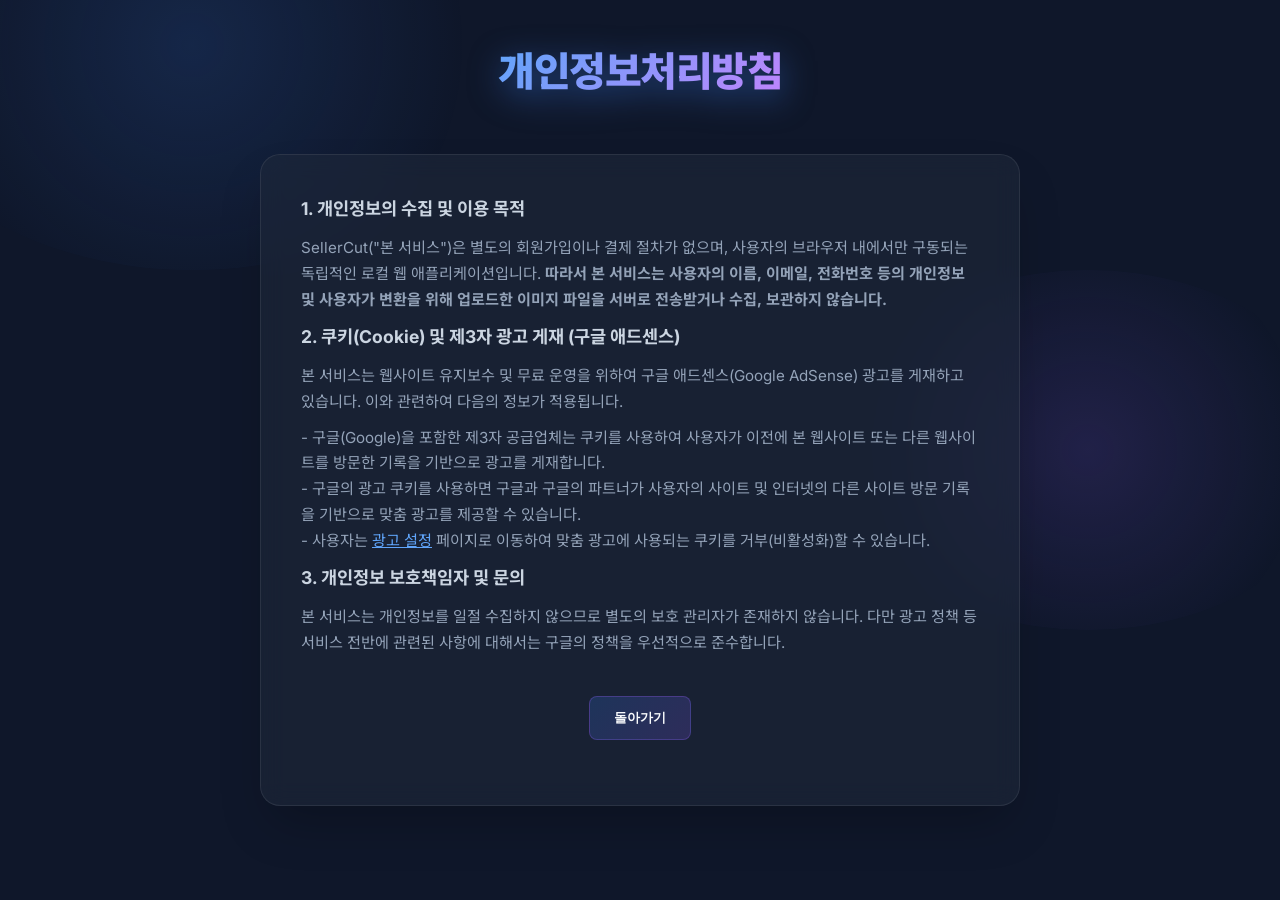
<file: privacy.html>
<!DOCTYPE html>
<html lang="ko">
<head>
    <meta charset="UTF-8">
    <meta name="viewport" content="width=device-width, initial-scale=1.0">
    <link rel="icon" type="image/png" href="favicon.png">
    <title>개인정보처리방침 - SellerCut</title>
    <link rel="stylesheet" href="styles.css">
    <link href="https://fonts.googleapis.com/css2?family=Inter:wght@400;500;700&family=Noto+Sans+KR:wght@400;500;700&display=swap" rel="stylesheet">
</head>
<body>
    <div class="glow-bg"></div>
    <div class="container" style="max-width: 800px;">
        <header>
            <h1><span class="gradient-text" style="font-size: 2.5rem;">개인정보처리방침</span></h1>
        </header>
        <main class="glass-panel guide-content">
            <article>
                <h3>1. 개인정보의 수집 및 이용 목적</h3>
                <p>SellerCut("본 서비스")은 별도의 회원가입이나 결제 절차가 없으며, 사용자의 브라우저 내에서만 구동되는 독립적인 로컬 웹 애플리케이션입니다. <strong>따라서 본 서비스는 사용자의 이름, 이메일, 전화번호 등의 개인정보 및 사용자가 변환을 위해 업로드한 이미지 파일을 서버로 전송받거나 수집, 보관하지 않습니다.</strong></p>

                <h3>2. 쿠키(Cookie) 및 제3자 광고 게재 (구글 애드센스)</h3>
                <p>본 서비스는 웹사이트 유지보수 및 무료 운영을 위하여 구글 애드센스(Google AdSense) 광고를 게재하고 있습니다. 이와 관련하여 다음의 정보가 적용됩니다.</p>
                <p>
                - 구글(Google)을 포함한 제3자 공급업체는 쿠키를 사용하여 사용자가 이전에 본 웹사이트 또는 다른 웹사이트를 방문한 기록을 기반으로 광고를 게재합니다.<br>
                - 구글의 광고 쿠키를 사용하면 구글과 구글의 파트너가 사용자의 사이트 및 인터넷의 다른 사이트 방문 기록을 기반으로 맞춤 광고를 제공할 수 있습니다.<br>
                - 사용자는 <a href="https://myadcenter.google.com/" target="_blank" style="color:#60a5fa;">광고 설정</a> 페이지로 이동하여 맞춤 광고에 사용되는 쿠키를 거부(비활성화)할 수 있습니다.
                </p>

                <h3>3. 개인정보 보호책임자 및 문의</h3>
                <p>본 서비스는 개인정보를 일절 수집하지 않으므로 별도의 보호 관리자가 존재하지 않습니다. 다만 광고 정책 등 서비스 전반에 관련된 사항에 대해서는 구글의 정책을 우선적으로 준수합니다.</p>
                
                <div style="text-align: center; margin-top: 40px;">
                    <button onclick="history.back()" class="modal-btn accent-btn">돌아가기</button>
                </div>
            </article>
        </main>
    </div>
</body>
</html>
</file>
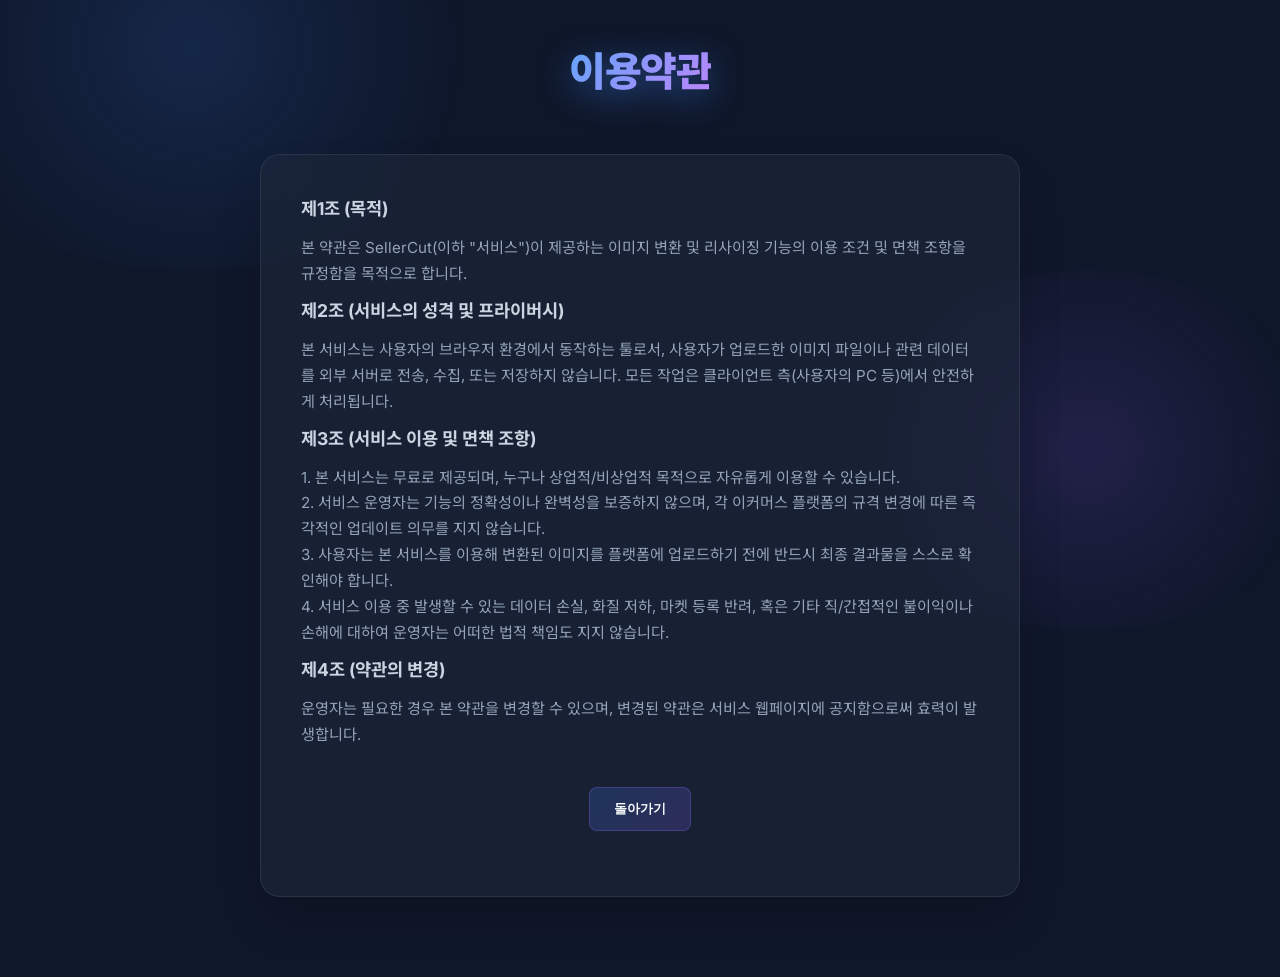
<file: terms.html>
<!DOCTYPE html>
<html lang="ko">
<head>
    <meta charset="UTF-8">
    <meta name="viewport" content="width=device-width, initial-scale=1.0">
    <link rel="icon" type="image/png" href="favicon.png">
    <title>이용약관 - SellerCut</title>
    <link rel="stylesheet" href="styles.css">
    <link href="https://fonts.googleapis.com/css2?family=Inter:wght@400;500;700&family=Noto+Sans+KR:wght@400;500;700&display=swap" rel="stylesheet">
</head>
<body>
    <div class="glow-bg"></div>
    <div class="container" style="max-width: 800px;">
        <header>
            <h1><span class="gradient-text" style="font-size: 2.5rem;">이용약관</span></h1>
        </header>
        <main class="glass-panel guide-content">
            <article>
                <h3>제1조 (목적)</h3>
                <p>본 약관은 SellerCut(이하 "서비스")이 제공하는 이미지 변환 및 리사이징 기능의 이용 조건 및 면책 조항을 규정함을 목적으로 합니다.</p>
                
                <h3>제2조 (서비스의 성격 및 프라이버시)</h3>
                <p>본 서비스는 사용자의 브라우저 환경에서 동작하는 툴로서, 사용자가 업로드한 이미지 파일이나 관련 데이터를 외부 서버로 전송, 수집, 또는 저장하지 않습니다. 모든 작업은 클라이언트 측(사용자의 PC 등)에서 안전하게 처리됩니다.</p>
                
                <h3>제3조 (서비스 이용 및 면책 조항)</h3>
                <p>1. 본 서비스는 무료로 제공되며, 누구나 상업적/비상업적 목적으로 자유롭게 이용할 수 있습니다.<br>
                2. 서비스 운영자는 기능의 정확성이나 완벽성을 보증하지 않으며, 각 이커머스 플랫폼의 규격 변경에 따른 즉각적인 업데이트 의무를 지지 않습니다.<br>
                3. 사용자는 본 서비스를 이용해 변환된 이미지를 플랫폼에 업로드하기 전에 반드시 최종 결과물을 스스로 확인해야 합니다.<br>
                4. 서비스 이용 중 발생할 수 있는 데이터 손실, 화질 저하, 마켓 등록 반려, 혹은 기타 직/간접적인 불이익이나 손해에 대하여 운영자는 어떠한 법적 책임도 지지 않습니다.</p>

                <h3>제4조 (약관의 변경)</h3>
                <p>운영자는 필요한 경우 본 약관을 변경할 수 있으며, 변경된 약관은 서비스 웹페이지에 공지함으로써 효력이 발생합니다.</p>
                
                <div style="text-align: center; margin-top: 40px;">
                    <button onclick="history.back()" class="modal-btn accent-btn">돌아가기</button>
                </div>
            </article>
        </main>
    </div>
</body>
</html>
</file>
<file: styles.css>
:root {
    --bg-color: #0f172a;
    --text-primary: #f8fafc;
    --text-secondary: #94a3b8;
    --accent-blue: #3b82f6;
    --accent-purple: #8b5cf6;
    --card-bg: rgba(30, 41, 59, 0.6);
    --card-border: rgba(255, 255, 255, 0.08);
}

* {
    box-sizing: border-box;
    margin: 0;
    padding: 0;
}

body {
    font-family: 'Inter', 'Noto Sans KR', sans-serif;
    background-color: var(--bg-color);
    color: var(--text-primary);
    line-height: 1.6;
    overflow-x: hidden;
    position: relative;
}

/* 동적 배경 Glow 효과 */
.glow-bg {
    position: fixed;
    top: -20%;
    left: -10%;
    width: 50%;
    height: 50%;
    background: radial-gradient(circle, rgba(59,130,246,0.15) 0%, rgba(15,23,42,0) 70%);
    z-index: -1;
    border-radius: 50%;
    pointer-events: none;
}
.glow-bg::after {
    content: '';
    position: absolute;
    top: 100%;
    left: 150%;
    width: 80%;
    height: 80%;
    background: radial-gradient(circle, rgba(139,92,246,0.15) 0%, rgba(15,23,42,0) 70%);
    border-radius: 50%;
}

.container {
    max-width: 1000px;
    margin: 0 auto;
    padding: 40px 20px;
}

header {
    text-align: center;
    margin-bottom: 50px;
}

.gradient-text {
    background: linear-gradient(135deg, #60a5fa, #c084fc);
    -webkit-background-clip: text;
    -webkit-text-fill-color: transparent;
    font-size: 3.8rem;
    font-weight: 900;
    letter-spacing: -1.5px;
    filter: drop-shadow(0 8px 16px rgba(59, 130, 246, 0.5));
    display: inline-block;
}

.subtitle {
    color: var(--text-secondary);
    font-size: 1.1rem;
    margin-top: 10px;
    font-weight: 500;
}

/* Glassmorphism 패널 스타일 */
.glass-panel {
    background: var(--card-bg);
    backdrop-filter: blur(12px);
    -webkit-backdrop-filter: blur(12px);
    border: 1px solid var(--card-border);
    border-radius: 20px;
    padding: 40px;
    box-shadow: 0 25px 50px -12px rgba(0, 0, 0, 0.25);
    margin-bottom: 40px;
}

/* 이미지 업로드 영역 */
.drop-zone {
    border: 2px dashed rgba(255,255,255,0.2);
    border-radius: 16px;
    padding: 60px 20px;
    text-align: center;
    cursor: pointer;
    transition: all 0.3s ease;
    background: rgba(0,0,0,0.2);
}

.drop-zone:hover, .drop-zone.drag-over {
    border-color: var(--accent-blue);
    background: rgba(59,130,246,0.05);
}

.upload-icon {
    width: 60px;
    height: 60px;
    color: var(--accent-blue);
    margin-bottom: 20px;
}

.drop-zone h2 {
    font-size: 1.5rem;
    margin-bottom: 10px;
}

.drop-zone p {
    color: var(--text-secondary);
    font-size: 0.95rem;
}

#file-input {
    display: none;
}

/* 미리보기 리스트 영역 */
.preview-container {
    margin-top: 20px;
    display: flex;
    flex-wrap: wrap;
    gap: 10px;
}

.preview-item {
    background: rgba(0,0,0,0.3);
    padding: 8px 16px;
    border-radius: 8px;
    display: flex;
    align-items: center;
    justify-content: space-between;
    gap: 10px;
    border: 1px solid var(--card-border);
    font-size: 0.9rem;
}

.preview-actions {
    display: flex;
    gap: 8px;
}

.preview-actions button {
    background: rgba(255, 255, 255, 0.05);
    border: 1px solid var(--card-border);
    border-radius: 6px;
    cursor: pointer;
    font-size: 0.8rem;
    font-weight: 500;
    padding: 6px 12px;
    transition: all 0.2s;
}

.remove-btn { color: #ef4444; }
.remove-btn:hover { background: rgba(239, 68, 68, 0.1); border-color: #ef4444; transform: translateY(-2px); }

.crop-btn { color: #3b82f6; }
.crop-btn:hover { background: rgba(59, 130, 246, 0.1); border-color: #3b82f6; transform: translateY(-2px); }

/* 모달 스타일 */
.modal {
    position: fixed;
    top: 0; left: 0; right: 0; bottom: 0;
    background: rgba(15, 23, 42, 0.85);
    backdrop-filter: blur(5px);
    z-index: 1000;
    display: flex;
    align-items: center;
    justify-content: center;
    padding: 20px;
}
.modal-content {
    width: 100%;
    max-width: 800px;
    max-height: 90vh;
    display: flex;
    flex-direction: column;
    gap: 20px;
    margin-bottom: 0;
}
.modal-content h3 {
    font-size: 1.3rem;
    margin-bottom: 10px;
    color: var(--text-primary);
}
.crop-container {
    width: 100%;
    height: 60vh;
    background: #000;
    border-radius: 8px;
    overflow: hidden;
    position: relative;
}
.crop-container img {
    max-width: 100%;
    display: block;
}
.modal-actions {
    display: flex;
    justify-content: flex-end;
    gap: 15px;
    margin-top: 10px;
}
.modal-btn {
    padding: 12px 24px;
    border-radius: 8px;
    border: 1px solid var(--card-border);
    background: rgba(255,255,255,0.05);
    color: var(--text-primary);
    cursor: pointer;
    font-weight: bold;
    transition: all 0.2s;
}
.modal-btn:hover {
    background: rgba(255,255,255,0.15);
}

/* 워터마크 및 프라이버시 배지 */
.privacy-badge {
    display: inline-block;
    margin-top: 15px;
    padding: 8px 16px;
    background: rgba(16, 185, 129, 0.15);
    border: 1px solid rgba(16, 185, 129, 0.3);
    color: #34d399;
    border-radius: 20px;
    font-size: 0.9rem;
    font-weight: 600;
}

.watermark-settings {
    margin-bottom: 30px;
    text-align: center;
}
.watermark-settings label {
    display: block;
    color: var(--text-secondary);
    font-size: 0.95rem;
    font-weight: bold;
    margin-bottom: 10px;
}
.watermark-settings input {
    width: 100%;
    max-width: 450px;
    padding: 14px 20px;
    border-radius: 12px;
    border: 1px solid var(--card-border);
    background: rgba(0,0,0,0.3);
    color: var(--text-primary);
    font-size: 1rem;
    outline: none;
    transition: all 0.2s;
}
.watermark-settings input:focus {
    border-color: var(--accent-blue);
    box-shadow: 0 0 0 3px rgba(59, 130, 246, 0.2);
}

/* 구글 애드센스 광고 영역 */
.ad-container {
    margin: 40px auto;
    padding: 20px;
    background: #151c2c;
    border: 1px solid #2d3748;
    border-radius: 12px;
    text-align: center;
    position: relative;
    max-width: 100%;
    color: var(--text-secondary);
    min-height: 120px;
    display: flex;
    align-items: center;
    justify-content: center;
}

.ad-badge {
    position: absolute;
    top: 8px;
    right: 8px;
    font-size: 10px;
    background: rgba(255,255,255,0.1);
    color: #cbd5e1;
    padding: 2px 6px;
    border-radius: 4px;
    font-weight: 600;
}

.ad-placeholder span {
    font-size: 0.85rem;
    opacity: 0.7;
}

/* 액션(변환) 섹션 */
.section-title {
    font-size: 1.8rem;
    margin-bottom: 30px;
    text-align: center;
}
.section-title span {
    color: var(--accent-blue);
    font-size: 1.2rem;
    vertical-align: middle;
}

.button-grid {
    display: grid;
    grid-template-columns: repeat(auto-fit, minmax(280px, 1fr));
    gap: 20px;
}

.action-btn {
    background: var(--card-bg);
    border: 1px solid var(--card-border);
    border-radius: 16px;
    padding: 24px;
    color: var(--text-primary);
    cursor: pointer;
    text-align: left;
    transition: all 0.3s cubic-bezier(0.4, 0, 0.2, 1);
    position: relative;
    overflow: hidden;
    backdrop-filter: blur(10px);
}

.action-btn::before {
    content: '';
    position: absolute;
    top: 0; left: 0; right: 0; bottom: 0;
    background: linear-gradient(135deg, rgba(59,130,246,0.1), rgba(139,92,246,0.1));
    opacity: 0;
    transition: opacity 0.3s ease;
}

.action-btn:hover {
    transform: translateY(-5px);
    border-color: rgba(255,255,255,0.2);
    box-shadow: 0 10px 25px -5px rgba(0, 0, 0, 0.3), 0 0 15px rgba(59, 130, 246, 0.2);
}

.action-btn:hover::before {
    opacity: 1;
}

.btn-content {
    position: relative;
    z-index: 1;
}

.btn-title {
    display: block;
    font-size: 1.15rem;
    font-weight: 700;
    margin-bottom: 8px;
    color: #e2e8f0;
}

.btn-desc {
    display: block;
    font-size: 0.85rem;
    color: var(--text-secondary);
    line-height: 1.4;
}

.accent-btn {
    background: linear-gradient(135deg, rgba(59,130,246,0.2), rgba(139,92,246,0.2));
    border-color: rgba(139,92,246,0.3);
}

/* 로딩 인디케이터 */
.loading-indicator {
    display: flex;
    align-items: center;
    justify-content: center;
    gap: 15px;
    margin-top: 30px;
    padding: 20px;
    background: rgba(59, 130, 246, 0.1);
    border-radius: 12px;
    border: 1px solid rgba(59, 130, 246, 0.2);
}

.spinner {
    width: 24px;
    height: 24px;
    border: 3px solid rgba(255,255,255,0.1);
    border-radius: 50%;
    border-top-color: var(--accent-blue);
    animation: spin 1s ease-in-out infinite;
}

@keyframes spin {
    to { transform: rotate(360deg); }
}

.hidden {
    display: none !important;
}

/* 하단 텍스트 가이드 섹션 */
.guide-section h2 {
    font-size: 1.5rem;
    margin-bottom: 30px;
    text-align: center;
    color: var(--text-primary);
}

.guide-content article {
    margin-bottom: 25px;
}

.guide-content h3 {
    font-size: 1.1rem;
    color: #cbd5e1;
    margin-bottom: 12px;
}

.guide-content p {
    color: var(--text-secondary);
    font-size: 0.95rem;
    margin-bottom: 10px;
    line-height: 1.7;
}

mark {
    background-color: rgba(59, 130, 246, 0.2);
    color: #bfdbfe;
    padding: 2px 6px;
    border-radius: 6px;
    font-weight: 700;
}

.highlight-text {
    margin-top: 20px;
    padding: 15px;
    background: rgba(16, 185, 129, 0.1);
    border-left: 4px solid #10b981;
    border-radius: 0 8px 8px 0;
    color: #d1fae5 !important;
    font-weight: 500;
}

/* 푸터 영역 */
footer {
    margin-top: 60px;
    padding-top: 30px;
    border-top: 1px solid var(--card-border);
    display: flex;
    justify-content: space-between;
    align-items: center;
    flex-wrap: wrap;
    gap: 20px;
}

.footer-brand p {
    color: var(--text-secondary);
    font-size: 0.9rem;
}

.footer-note {
    font-size: 0.8rem !important;
    opacity: 0.7;
    margin-top: 5px;
}

.footer-links a {
    color: var(--text-secondary);
    text-decoration: none;
    font-size: 0.9rem;
    margin-left: 20px;
    transition: color 0.2s;
}

.footer-links a:hover {
    color: var(--text-primary);
}

/* 모바일 반응형 처리 */
@media (max-width: 768px) {
    .glass-panel { padding: 25px; }
    .button-grid { grid-template-columns: 1fr; }
    .gradient-text { font-size: 2.2rem; }
    footer { flex-direction: column; text-align: center; }
    .footer-links a { margin: 0 10px; }
}
</file>
